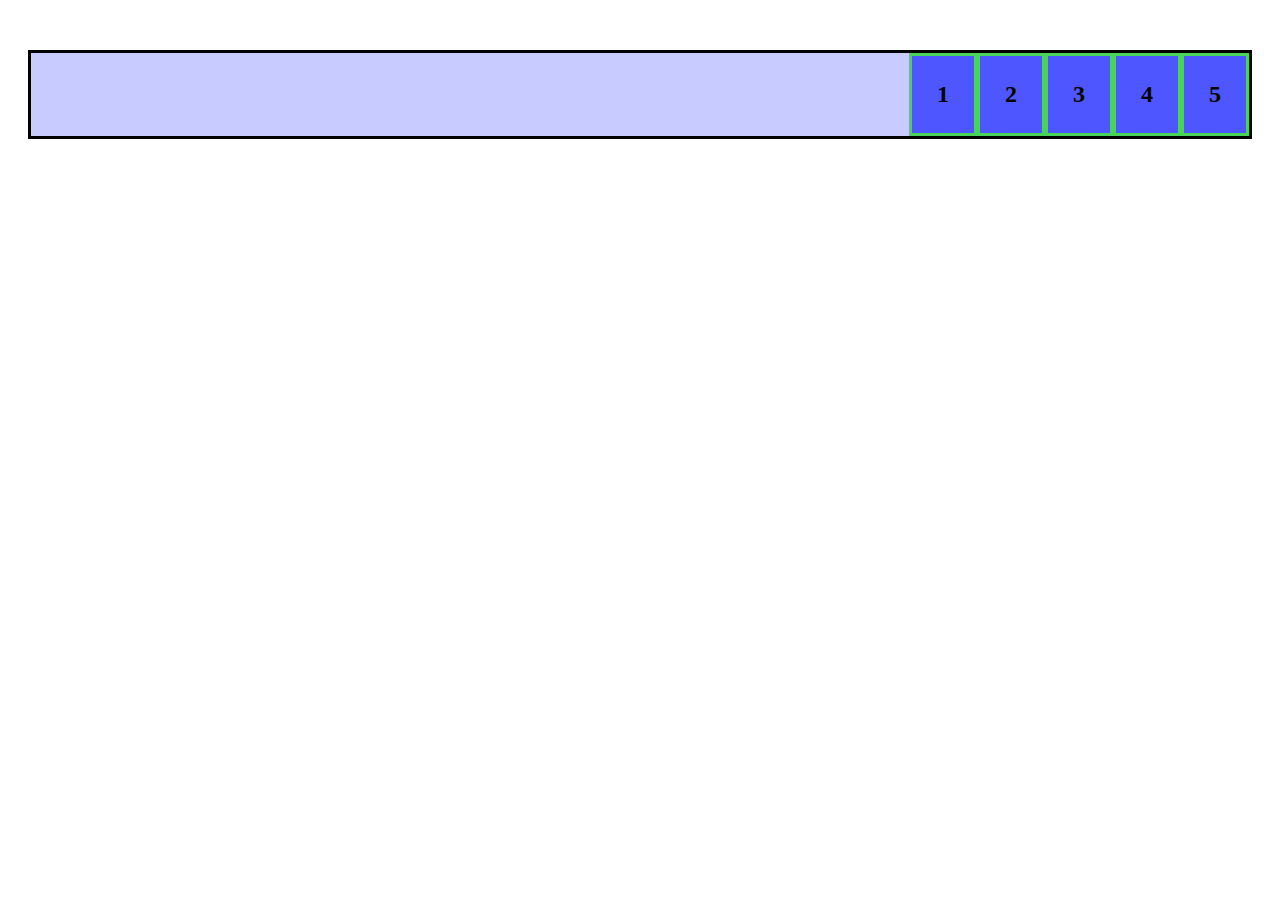
<file: html-css/flexbox/index.html>
<!DOCTYPE html>
<html lang="pt-br">
<head>
    <meta charset="UTF-8">
    <meta http-equiv="X-UA-Compatible" content="IE=edge">
    <meta name="viewport" content="width=device-width, initial-scale=1.0">
    <link rel="stylesheet" href="./style.css">
    <title>Flexbox</title>
</head>
<body>
    <div class="flex">
        <div class="item">1</div>
        <div class="item">2</div>
        <div class="item">3</div>
        <div class="item">4</div>
        <div class="item">5</div>
    </div>
</body>
</html>
</file>
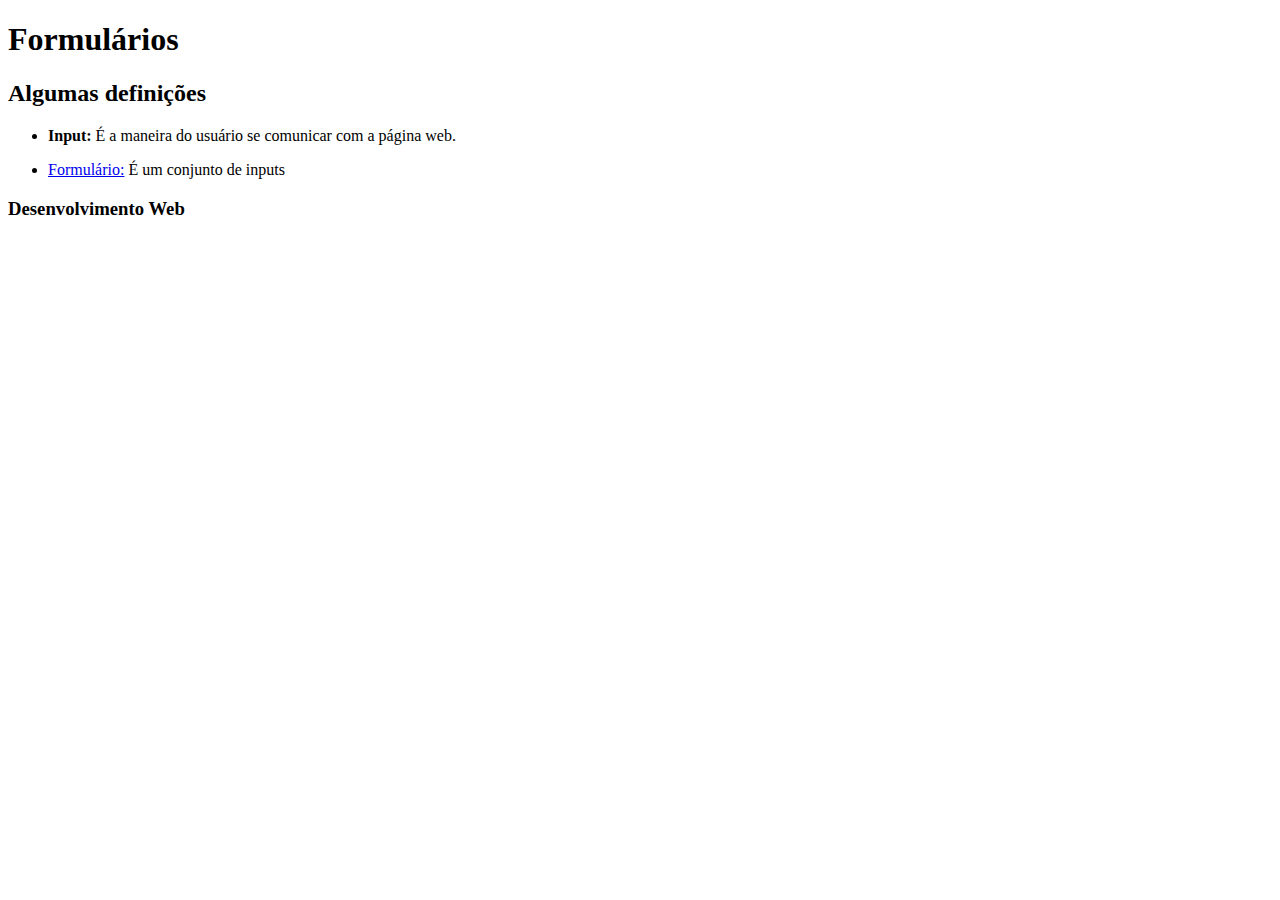
<file: html-css/formularios/index.html>
<!DOCTYPE html>
<html lang="pt-br">
<head>
    <meta charset="UTF-8">
    <meta http-equiv="X-UA-Compatible" content="IE=edge">
    <meta name="viewport" content="width=device-width, initial-scale=1.0">
    <title>Formulários</title>
</head>
<body>
    <header>
        <h1>Formulários</h1>
    </header>
    <main>
        <section>
            <h2>Algumas definições</h2>
            <ul>
                <li>
                    <p><strong>Input:</strong> É a maneira do usuário se comunicar com a página web.</p>
                </li>
                <li>
                    <p><a href="./login.html" target="_blank">Formulário:</a> É um conjunto de inputs</p>
                </li>
            </ul>
        </section>
    </main>
    <footer>
        <h3>Desenvolvimento Web</h3>
    </footer>
</body>
</html>
</file>
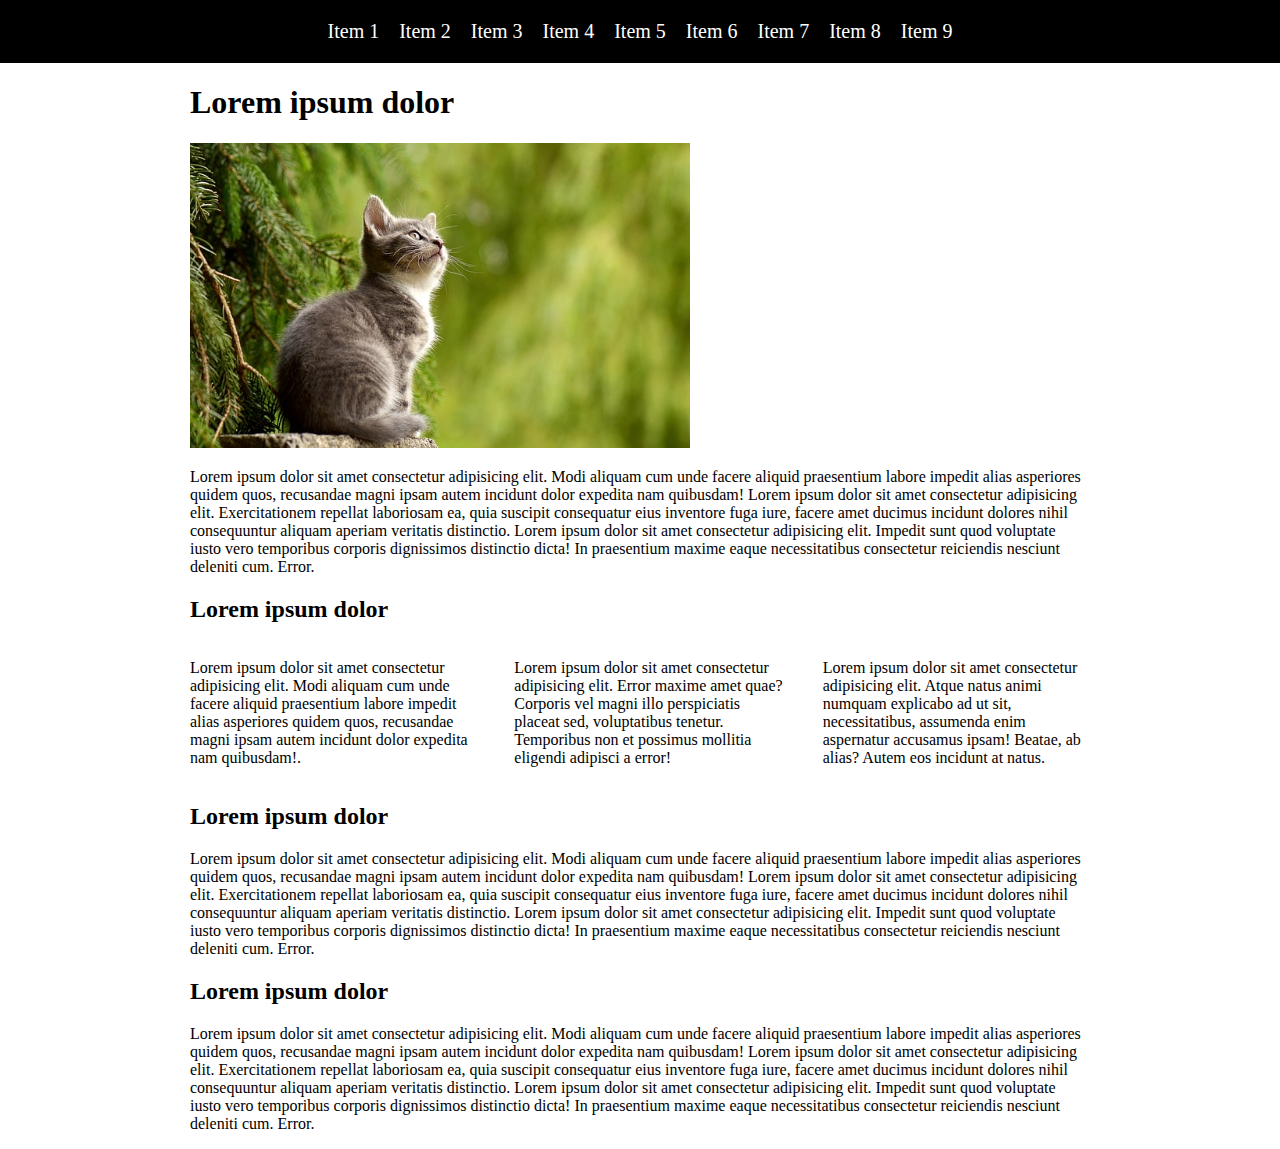
<file: html-css/responsividade/index.html>
<!DOCTYPE html>
<html lang="pt-br">
<head>
    <meta charset="UTF-8">
    <meta http-equiv="X-UA-Compatible" content="IE=edge">
    <meta name="viewport" content="width=device-width, initial-scale=1.0">
    <link rel="stylesheet" href="style.css">
    <title>Design Responsivo</title>
</head>
<body>
    <header>
        <div class="container">
            <ul class="nav-menu">
                <li>Item 1</li>
                <li>Item 2</li>
                <li>Item 3</li>
                <li>Item 4</li>
                <li>Item 5</li>
                <li>Item 6</li>
                <li>Item 7</li>
                <li>Item 8</li>
                <li>Item 9</li>
                <!--<li>Item 10</li>-->
            </ul>
        </div>
    </header>
    <div class="container">
        <h1>Lorem ipsum dolor</h1>
        <picture>

            <source media="(max-width: 576px)" srcset="./img/cat05.jpg" type="image/jpg">
            <source media="(max-width: 768px)" srcset="./img/cat04.jpg" type="image/jpg">
            <source media="(max-width: 992px)" srcset="./img/cat03.jpg" type="image/jpg">
            <source media="(max-width: 1200px)" srcset="./img/cat02.jpg" type="image/jpg">

            <img src="./img/cat01.jpg" alt="imagem de gato" width="500px" class="img">
        </picture>
        <p>Lorem ipsum dolor sit amet consectetur adipisicing elit. Modi aliquam cum unde facere aliquid praesentium labore impedit alias asperiores quidem quos, recusandae magni ipsam autem incidunt dolor expedita nam quibusdam! Lorem ipsum dolor sit amet consectetur adipisicing elit. Exercitationem repellat laboriosam ea, quia suscipit consequatur eius inventore fuga iure, facere amet ducimus incidunt dolores nihil consequuntur aliquam aperiam veritatis distinctio. Lorem ipsum dolor sit amet consectetur adipisicing elit. Impedit sunt quod voluptate iusto vero temporibus corporis dignissimos distinctio dicta! In praesentium maxime eaque necessitatibus consectetur reiciendis nesciunt deleniti cum. Error.</p>
        <h2>Lorem ipsum dolor</h2>
        <div class="texts">
            <p>Lorem ipsum dolor sit amet consectetur adipisicing elit. Modi aliquam cum unde facere aliquid praesentium labore impedit alias asperiores quidem quos, recusandae magni ipsam autem incidunt dolor expedita nam quibusdam!.</p>
            <p>Lorem ipsum dolor sit amet consectetur adipisicing elit. Error maxime amet quae? Corporis vel magni illo perspiciatis placeat sed, voluptatibus tenetur. Temporibus non et possimus mollitia eligendi adipisci a error!</p>
            <p>Lorem ipsum dolor sit amet consectetur adipisicing elit. Atque natus animi numquam explicabo ad ut sit, necessitatibus, assumenda enim aspernatur accusamus ipsam! Beatae, ab alias? Autem eos incidunt at natus.</p>
        </div>
        <h2>Lorem ipsum dolor</h2>
        <p>Lorem ipsum dolor sit amet consectetur adipisicing elit. Modi aliquam cum unde facere aliquid praesentium labore impedit alias asperiores quidem quos, recusandae magni ipsam autem incidunt dolor expedita nam quibusdam! Lorem ipsum dolor sit amet consectetur adipisicing elit. Exercitationem repellat laboriosam ea, quia suscipit consequatur eius inventore fuga iure, facere amet ducimus incidunt dolores nihil consequuntur aliquam aperiam veritatis distinctio. Lorem ipsum dolor sit amet consectetur adipisicing elit. Impedit sunt quod voluptate iusto vero temporibus corporis dignissimos distinctio dicta! In praesentium maxime eaque necessitatibus consectetur reiciendis nesciunt deleniti cum. Error.</p>
        <h2>Lorem ipsum dolor</h2>
        <p>Lorem ipsum dolor sit amet consectetur adipisicing elit. Modi aliquam cum unde facere aliquid praesentium labore impedit alias asperiores quidem quos, recusandae magni ipsam autem incidunt dolor expedita nam quibusdam! Lorem ipsum dolor sit amet consectetur adipisicing elit. Exercitationem repellat laboriosam ea, quia suscipit consequatur eius inventore fuga iure, facere amet ducimus incidunt dolores nihil consequuntur aliquam aperiam veritatis distinctio. Lorem ipsum dolor sit amet consectetur adipisicing elit. Impedit sunt quod voluptate iusto vero temporibus corporis dignissimos distinctio dicta! In praesentium maxime eaque necessitatibus consectetur reiciendis nesciunt deleniti cum. Error.</p>
    </div>
</body>
</html>
</file>
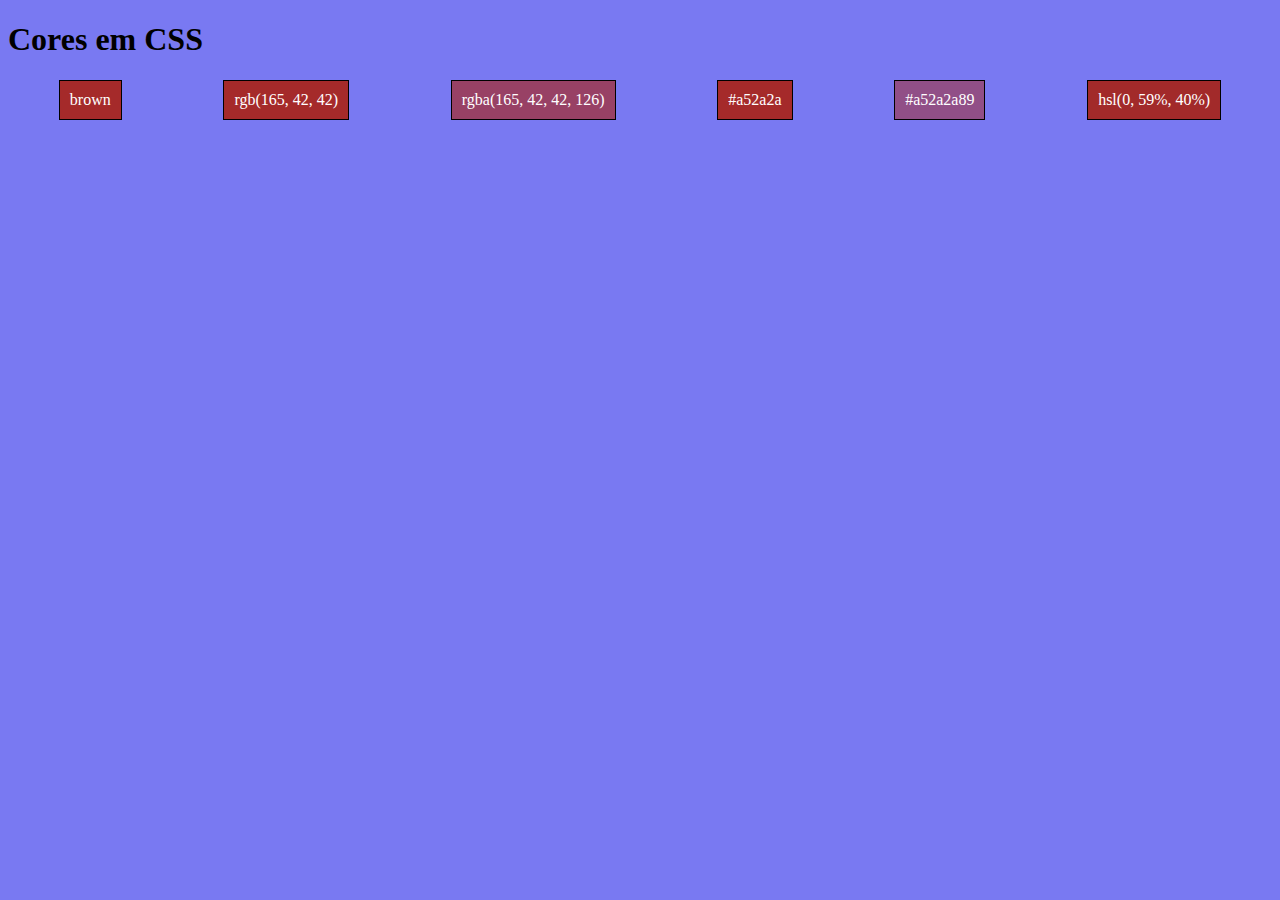
<file: html-css/seletores/index.html>
<!DOCTYPE html>
<html lang="pt-br">
<head>
    <meta charset="UTF-8">
    <meta http-equiv="X-UA-Compatible" content="IE=edge">
    <meta name="viewport" content="width=device-width, initial-scale=1.0">
    <link rel="stylesheet" href="style.css">
    <title>Propriedades</title>
</head>
<body>
    <h1>Cores em CSS</h1>
    <div class="cores">
        <div class="textual">
            brown
        </div>
        <div class="rgb">
            rgb(165, 42, 42)
        </div>
        <div class="rgba">
            rgba(165, 42, 42, 126)
        </div>
        <div class="hex">
            #a52a2a
        </div>

        <div class="hex-alpha">
            #a52a2a89
        </div>

        <div class="hsl">
            hsl(0, 59%, 40%)
        </div>
    </div>
</body>
</html>
</file>
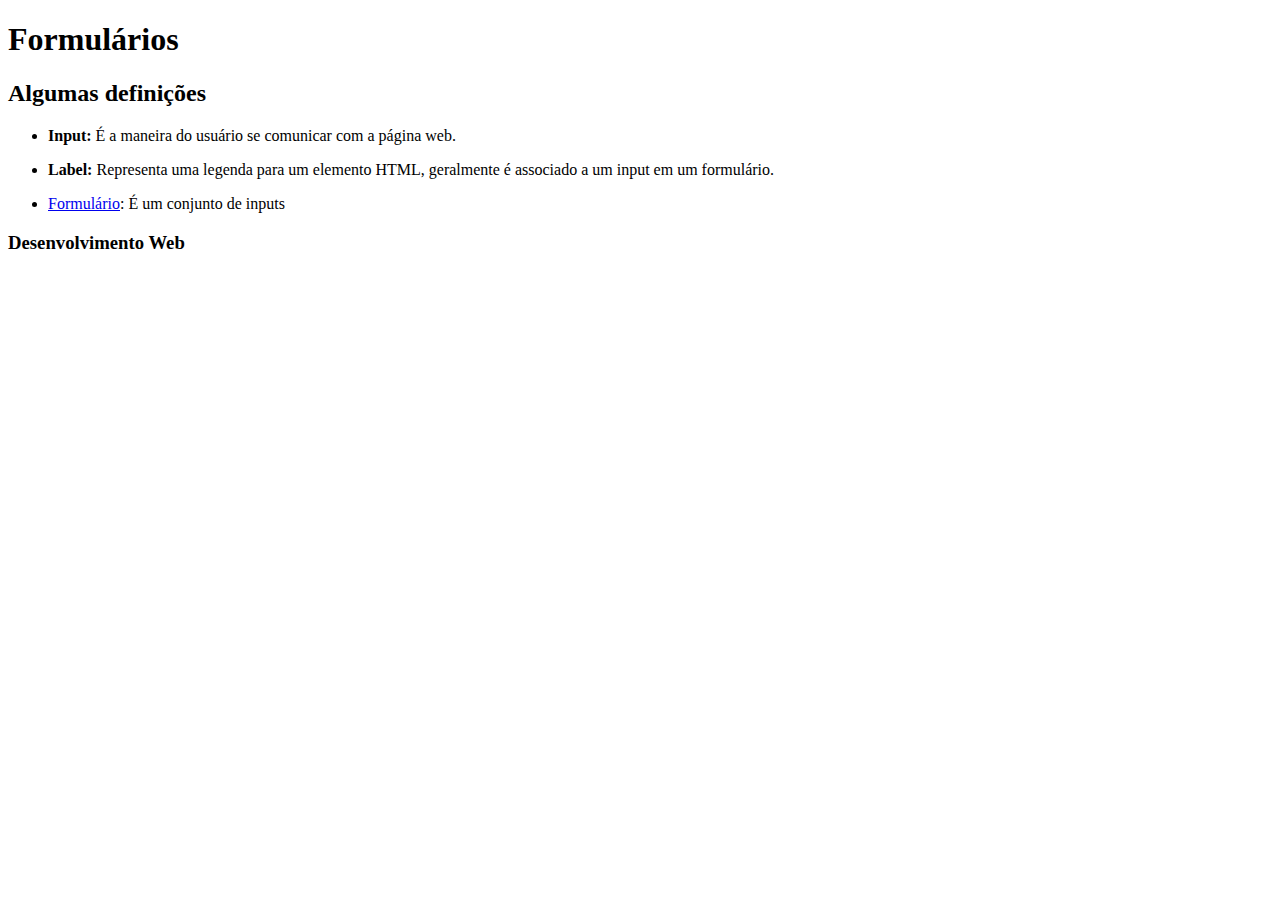
<file: html-css/formularios/exemplos/index.html>
<!DOCTYPE html>
<html lang="pt-br">
<head>
    <meta charset="UTF-8">
    <meta http-equiv="X-UA-Compatible" content="IE=edge">
    <meta name="viewport" content="width=device-width, initial-scale=1.0">
    <title>Formulários</title>
</head>
<body>
    <header>
        <h1>Formulários</h1>
    </header>
    <main>
        <section>
            <h2>Algumas definições</h2>
            <ul>
                <li>
                    <p><strong>Input:</strong> É a maneira do usuário se comunicar com a página web.</p>
                </li>
                <li>
                    <p><strong>Label:</strong> Representa uma legenda para um elemento HTML, geralmente é associado a um input em um formulário.</p>
                </li>
                <li>
                    <p><a href="./login.html" target="_blank">Formulário</a>: É um conjunto de inputs</p>
                </li>
            </ul>
        </section>
    </main>
    <footer>
        <h3>Desenvolvimento Web</h3>
    </footer>
</body>
</html>
</file>
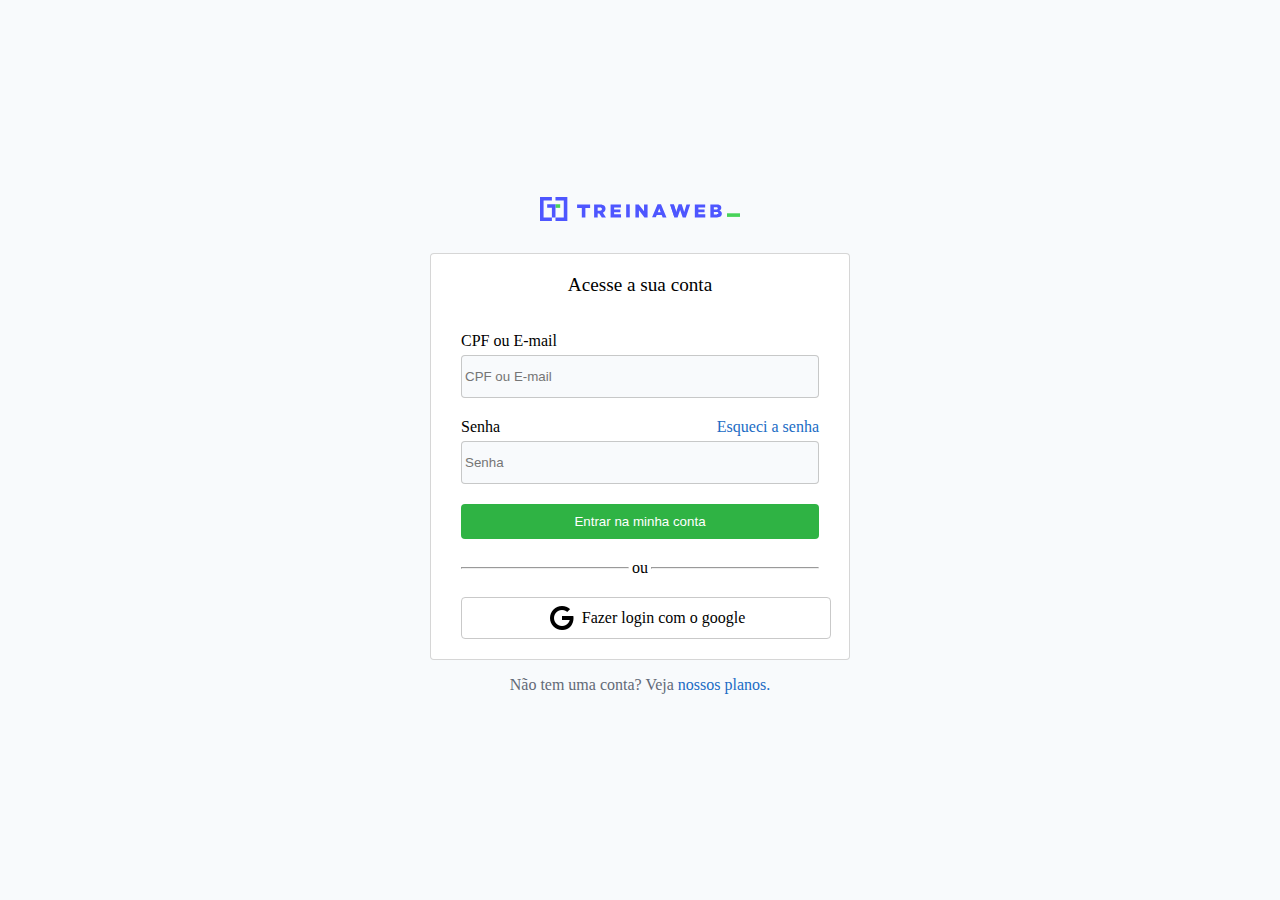
<file: html-css/formularios/projeto/index.html>
<!DOCTYPE html>
<html lang="pt-br">
<head>
    <meta charset="UTF-8">
    <meta http-equiv="X-UA-Compatible" content="IE=edge">
    <meta name="viewport" content="width=device-width, initial-scale=1.0">
    <link rel="stylesheet" href="./style.css">
    <title>Formulário de Login</title>
</head>
<body>

    <div class="form-container">
        <div class="form-content">
            <img src="./img/treinaweb-logo.svg" alt="logo da Treinaweb" width="200px" class="logo-tw">
            <form class="form-login">
                <h2>Acesse a sua conta</h2>
                <div class="form-field">
                    <label for="login">CPF ou E-mail</label>
                    <input type="text" id="login" placeholder="CPF ou E-mail" required>
                </div>
                <div class="form-field">
                    <div class="password-field">
                        <label for="password">Senha</label>
                        <a href="#">Esqueci a senha</a>
                    </div>
                    <input type="password" id="password" placeholder="Senha" required>
                </div>
                <button type="submit">Entrar na minha conta</button>
                <div class="divisor">
                    <hr>
                    <span>ou</span>
                    <hr>
                </div>
                <a href="#" class="google-login"> <img src="./img/google-icon.png" alt="icone do google"> Fazer login com o google</a>
            </form>
            <p>Não tem uma conta? Veja <a href="#">nossos planos.</a></p>
        </div>
    </div>
</body>
</html>
</file>
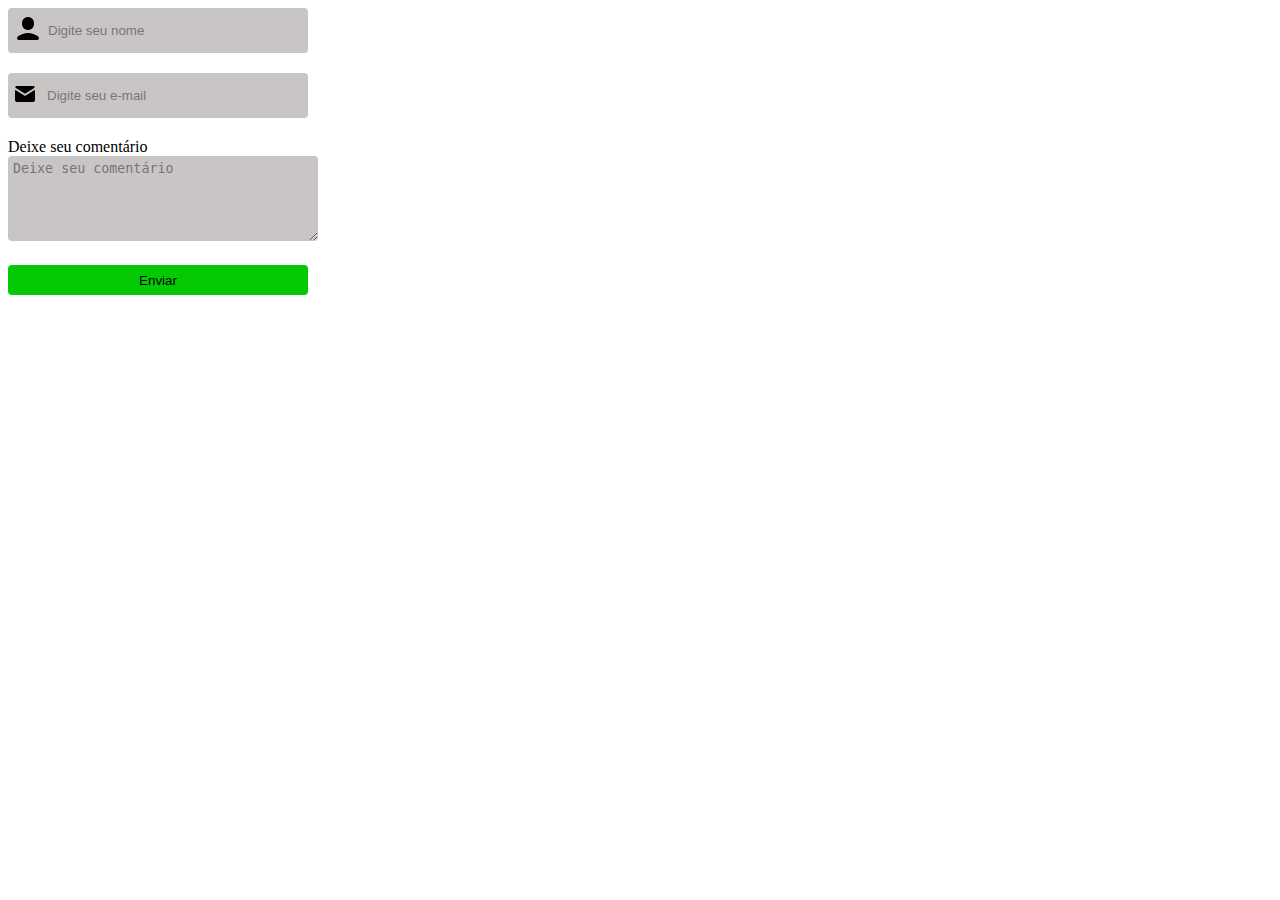
<file: html-css/formularios/form.html>
<!DOCTYPE html>
<html lang="pt-br">
<head>
    <meta charset="UTF-8">
    <meta http-equiv="X-UA-Compatible" content="IE=edge">
    <meta name="viewport" content="width=device-width, initial-scale=1.0">
    <link rel="stylesheet" href="form-style.css">
    <title>Aplicando estilo ao formulário</title>
</head>
<body>
    <form class="form-user">
        <div class="name-mail">
            <label for="nome"><img src="./img/user.png" alt="icone de usuário"> </label>
            <input type="text" id="nome" placeholder="Digite seu nome">
        </div>

        <div class="name-mail">
            <label for="email"><img src="./img/mail.png" alt="icone de e-mai"></label>
            <input type="email" id="email" placeholder="Digite seu e-mail">
        </div>

        <div>
            <label for="comentario">Deixe seu comentário</label>
            <textarea name="comentario" id="comentario" cols="30" rows="5" placeholder="Deixe seu comentário"></textarea>
        </div>
        <button type="submit">Enviar</button>

    </form>
</body>
</html>
</file>
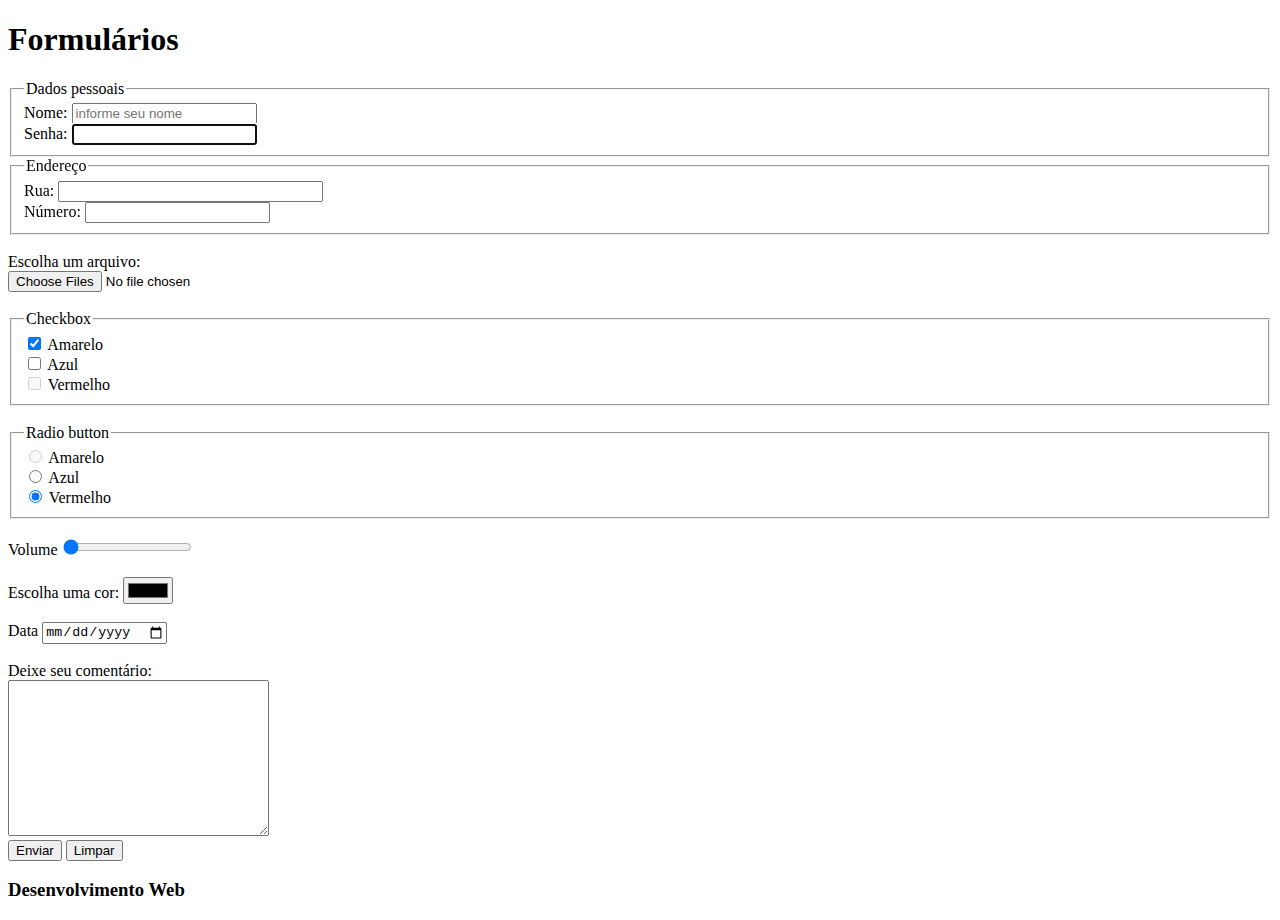
<file: html-css/formularios/login.html>
<!DOCTYPE html>
<html lang="pt-br">
<head>
    <meta charset="UTF-8">
    <meta http-equiv="X-UA-Compatible" content="IE=edge">
    <meta name="viewport" content="width=device-width, initial-scale=1.0">
    <title>Login</title>
</head>
<body>
    <header>
        <h1>Formulários</h1>
    </header>
    <main>
        <article>
            <form>
                <!--Label é uma descrição de um input-->
                <!--O atributo for faz uma ligação semântica entre o label e o input-->
                <fieldset>
                    <legend>Dados pessoais</legend>
                    <label for="user-name">Nome: </label>
                    <input type="text" id="user-name" name="name" placeholder="informe seu nome" required><br>
                    <label for="password">Senha: </label>
                    <input type="password" id="password" autofocus>
                </fieldset>
                <fieldset>
                    <legend>Endereço</legend>
                    <label for="street">Rua: </label>
                    <input type="text" id="rua" minlength="2" maxlength="5" size="30"><br>
                    <label for="number">Número: </label>
                    <input type="number" id="number">
                </fieldset>
                <br>

                <label for="file">Escolha um arquivo: </label><br>
                <input type="file" name="" id="file" multiple><br>
                </form><br>

                <fieldset>
                    <legend>Checkbox</legend>
                    <input type="checkbox" id="yellow" checked>
                    <label for="yellow">Amarelo</label>
                    <br>
                    <input type="checkbox" id="blue">
                    <label for="blue">Azul</label>
                    <br>
                    <input type="checkbox" id="red" disabled>
                    <label for="red">Vermelho</label>
                </fieldset>
                <br>

                <fieldset>
                    <legend>Radio button</legend>
                    <!--Precisa ter o mesmo valor no atributo name-->
                    <input type="radio" id="ryellow" name="colors" disabled>
                    <label for="ryellow">Amarelo</label>
                    <br>
                    <input type="radio" id="rblue" name="colors">
                    <label for="rblue">Azul</label>
                    <br>
                    <input type="radio" id="rred" name="colors" checked>
                    <label for="rred">Vermelho</label>
                </fieldset>
                <br>

                <label for="volume">Volume</label>
                <input type="range" name="" id="volume" min="0" max="50" step="10" value="0">
                <br><br>

                <label for="color">Escolha uma cor: </label>
                <input type="color" id="color">
                <br><br>

                <label for="date">Data</label>
                <input type="date" id="date">
                <br><br>

                <label for="review">Deixe seu comentário: </label><br>
                <textarea name="" id="review" cols="30" rows="10"></textarea><br>
                <input type="submit" value="Enviar">
                <button type="reset">Limpar</button>
            </form>
        </article>
    </main>
    <footer>
        <h3>Desenvolvimento Web</h3>
    </footer>
</body>
</html>
</file>
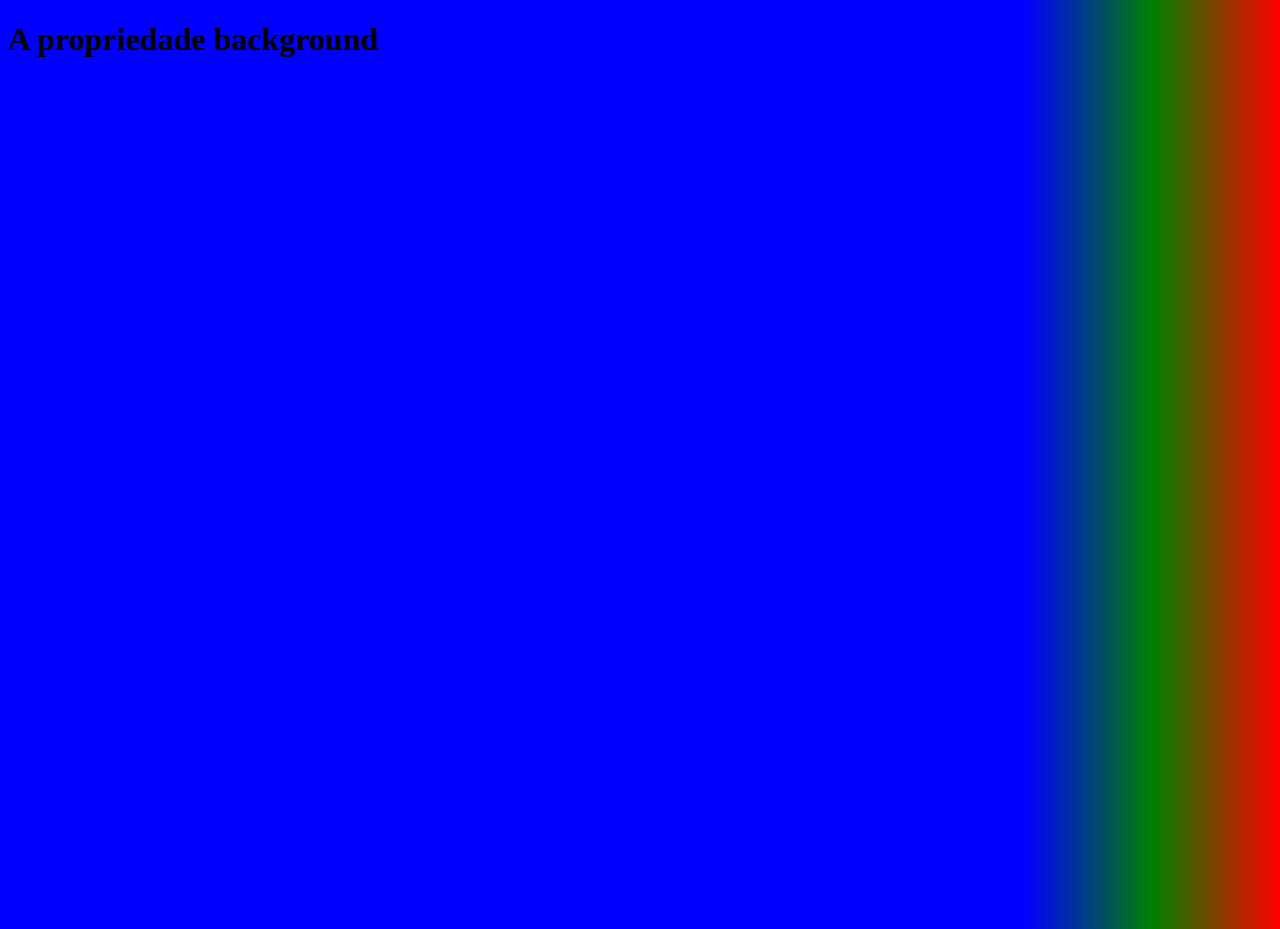
<file: html-css/seletores/background.html>
<!DOCTYPE html>
<html lang="pt-br">
<head>
    <meta charset="UTF-8">
    <meta http-equiv="X-UA-Compatible" content="IE=edge">
    <meta name="viewport" content="width=device-width, initial-scale=1.0">
    <link rel="stylesheet" href="background.css">
    <title>Background</title>
</head>
<body>
    <h1>A propriedade background</h1>
</body>
</html>
</file>
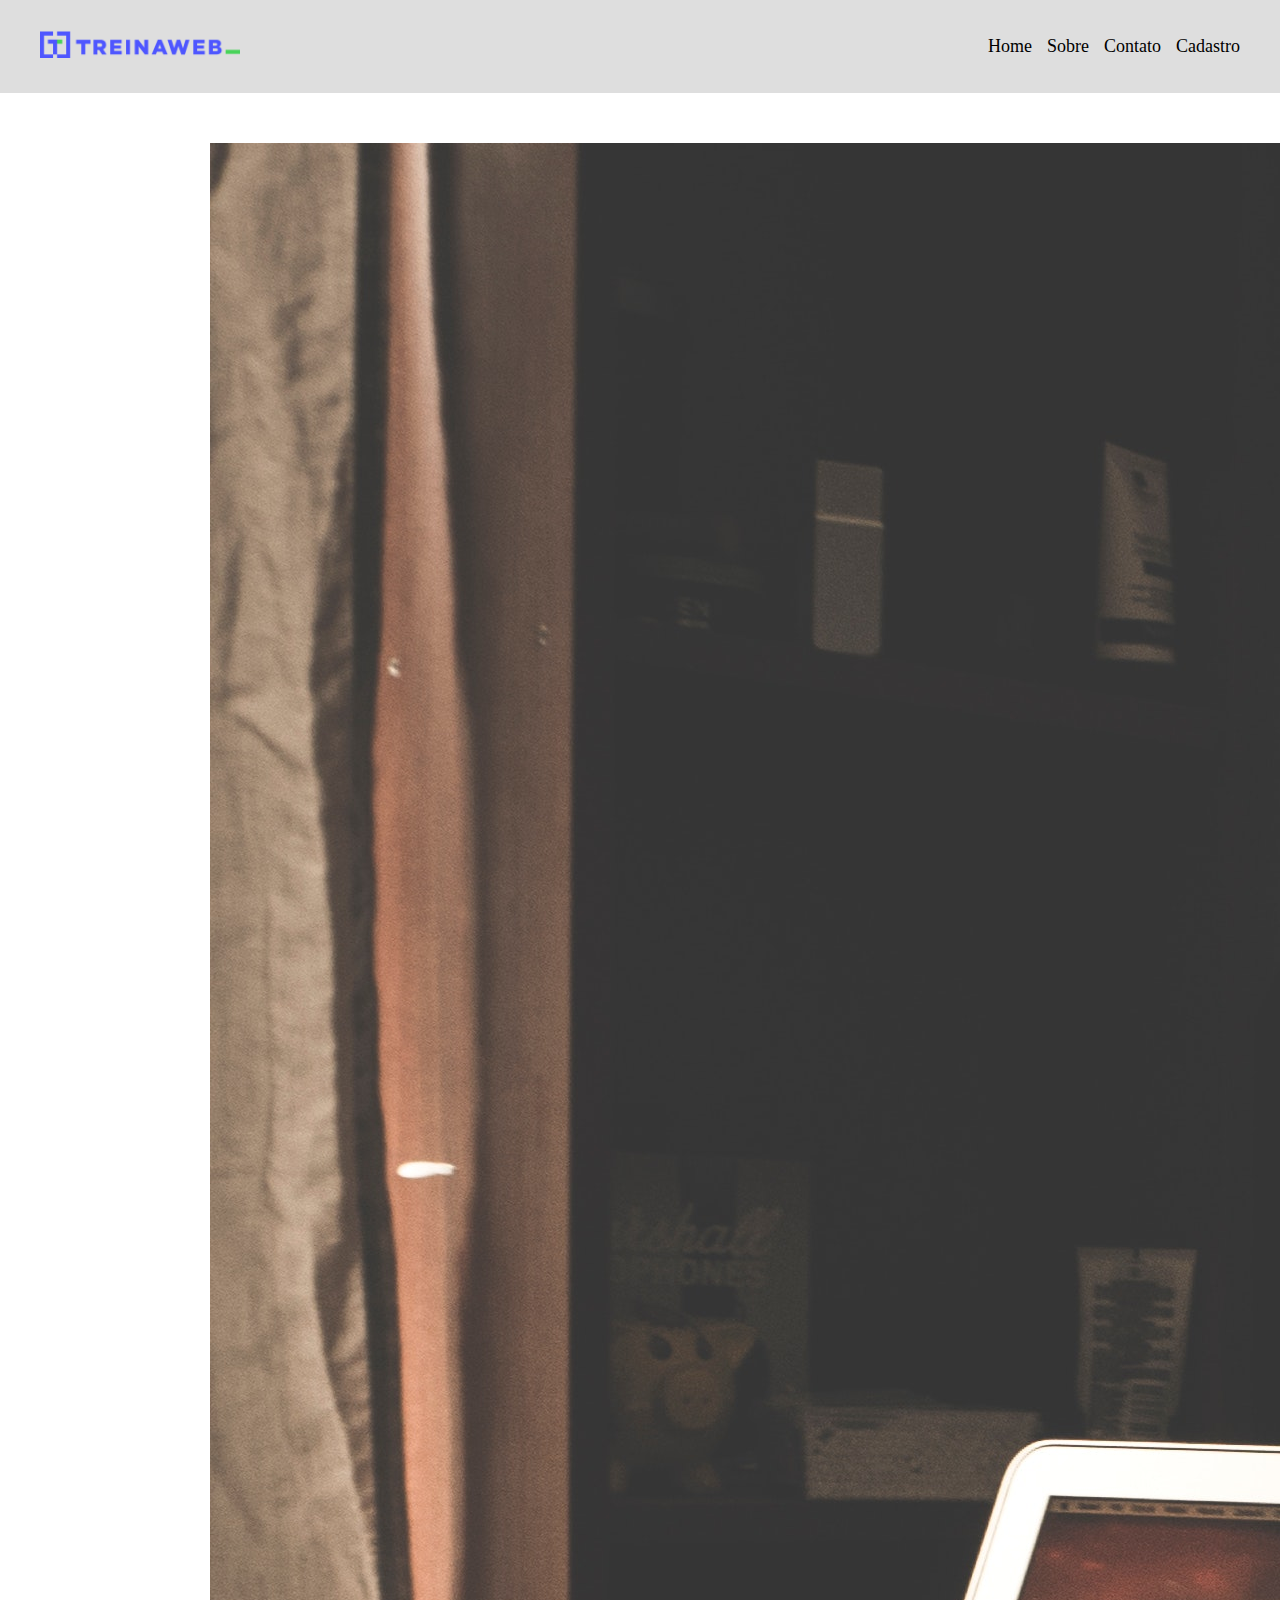
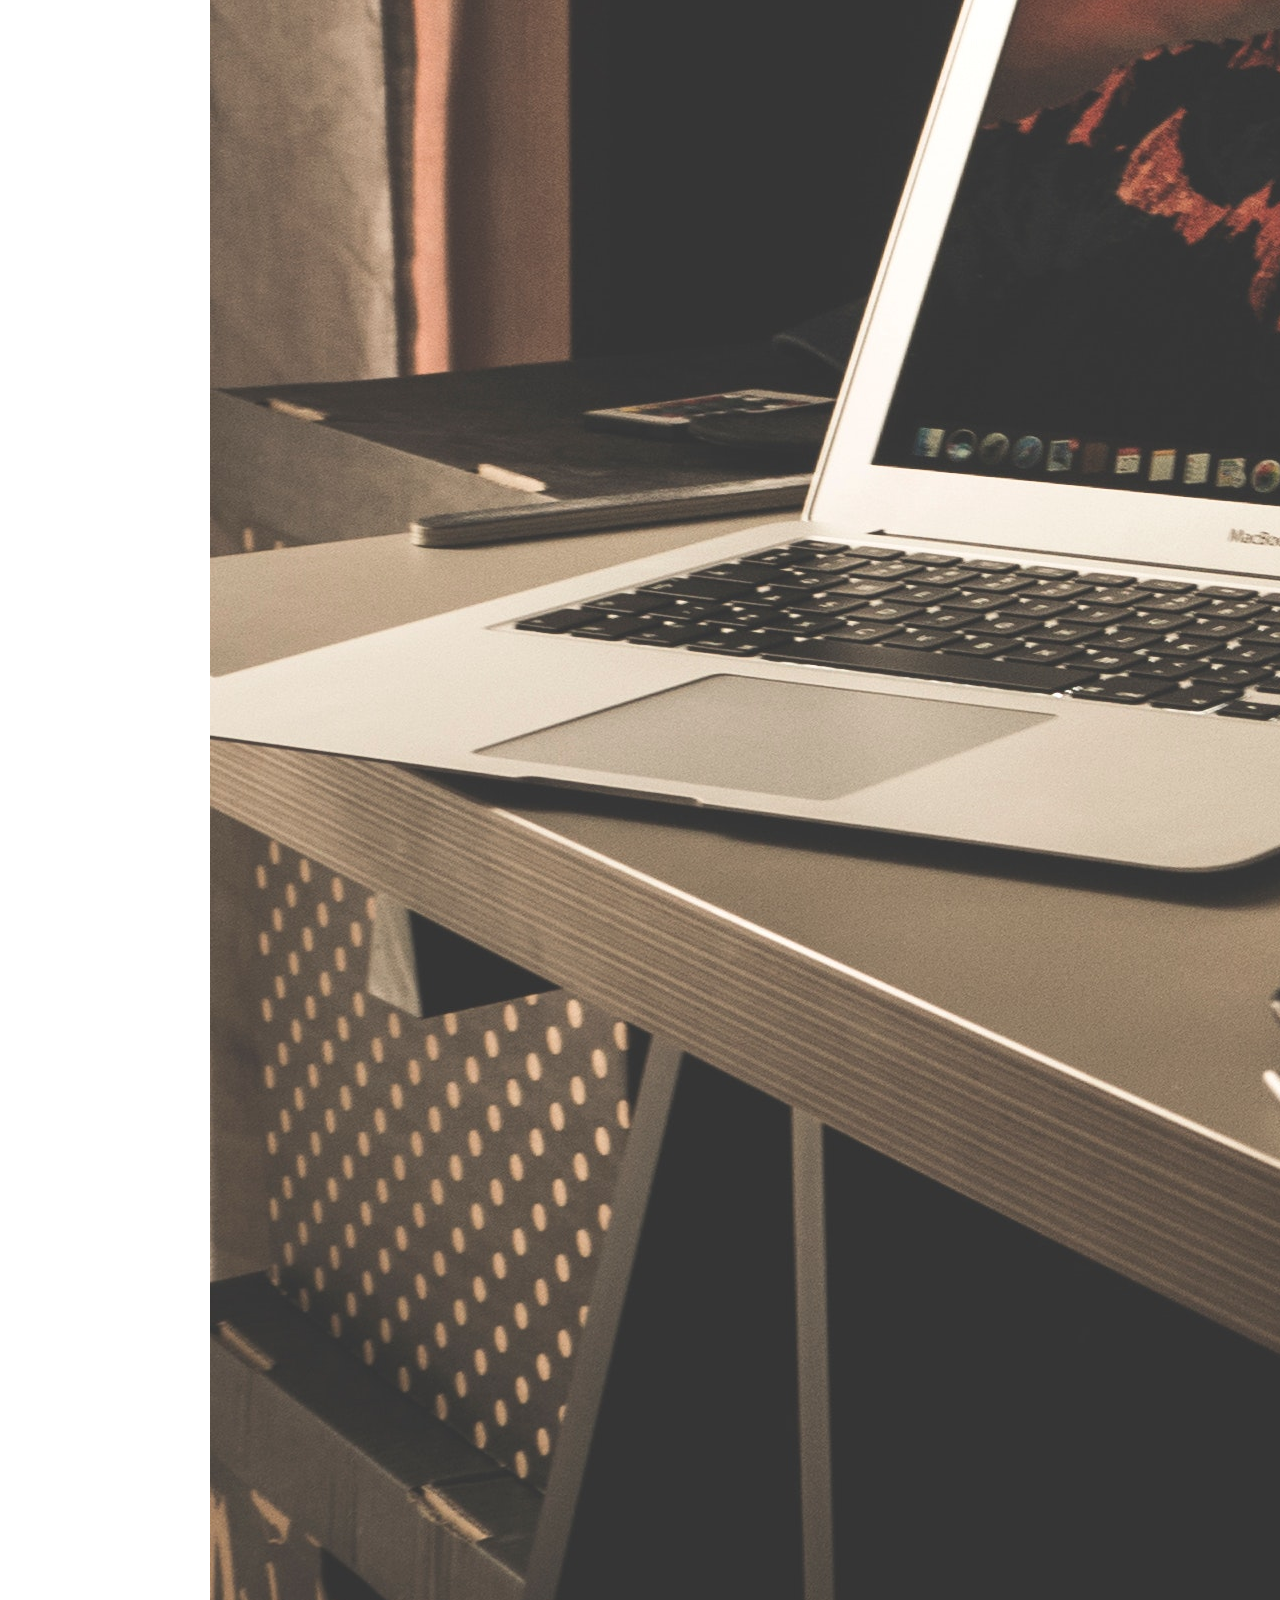
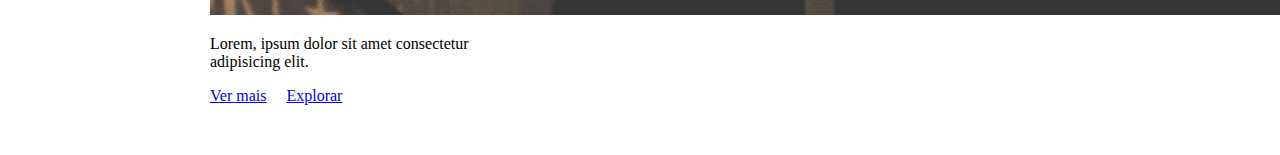
<file: html-css/flexbox/projetos/exercicio01.html>
<!DOCTYPE html>
<html lang="pt-br">
<head>
    <meta charset="UTF-8">
    <meta http-equiv="X-UA-Compatible" content="IE=edge">
    <meta name="viewport" content="width=device-width, initial-scale=1.0">
    <link rel="stylesheet" href="./exercicio01.css">
    <title>Exercício 01</title>
</head>
<body>
    <header>
        <div class="navbar">
            <div>
                <img src="./img/logo-treinaweb.webp" width="200px" alt="logo da TreinaWeb">
            </div>

            <div>
                <ul class="nav-menu">
                    <li><a href="#">Home</a></li>
                    <li><a href="#">Sobre</a></li>
                    <li><a href="#">Contato</a></li>
                    <li><a href="#">Cadastro</a></li>
                </ul>
            </div>
        </div>
    </header>

    <section>
        <div class="cards">
            <div class="card-item">
                <div>
                    <img src="./img/ft-exemplo.jpg" with="100%" alt="foto">
                </div>
                <div>
                    <p>Lorem, ipsum dolor sit amet consectetur adipisicing elit.</p>
                </div>
                <div class="card-link">
                    <a href="#">Ver mais</a>
                    <a href="#">Explorar</a>
                </div>
            </div>
        </div>
    </section>

</body>
</html>
</file>
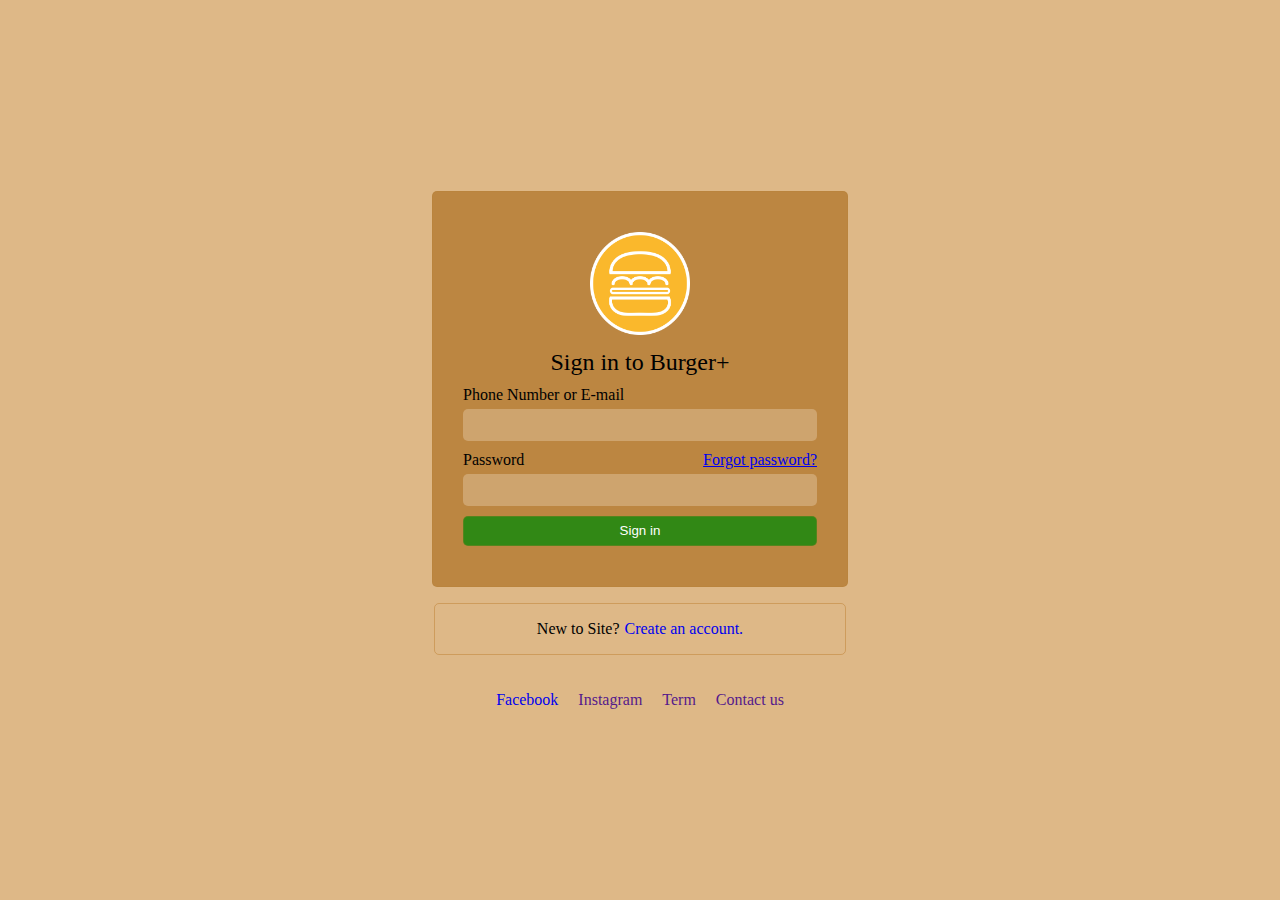
<file: html-css/formularios/projeto/myLogin.html>
<!DOCTYPE html>
<html lang="pt-br">
<head>
    <meta charset="UTF-8">
    <meta http-equiv="X-UA-Compatible" content="IE=edge">
    <meta name="viewport" content="width=device-width, initial-scale=1.0">
    <link rel="stylesheet" href="./myLogin.css">
    <title>Login</title>
</head>
<body>
    
    <div class="login-container">

        <div class="form-content">

            <div class="form-img"><img src="./img/burger-1396639_960_720.png" alt="logo burger" width="100px"></div>

            <h2>Sign in to Burger+</h2>

            <form class="form-login">
                <div class="form-input">
                    <label for="login">Phone Number or E-mail</label>
                    <input type="text" id="login">
                </div>
                <div class="form-input">
                    <div class="password-form">
                        <label for="password">Password</label>
                        <a href="#">Forgot password?</a>
                    </div>
                    <input type="password" id="password">
                </div>
                <button type="submit">Sign in</button>
            </form>

        </div>

        <p>New to Site? <a href="#">Create an account.</a></p>

        <div class="contact">
            <a href="#">Facebook</a>
            <a href="">Instagram</a>
            <a href="">Term</a>
            <a href="">Contact us</a>
        </div>

    </div>

</body>
</html>
</file>
<file: html-css/flexbox/style.css>
.flex {
    display: flex;
    justify-content: end;
    border: 3px solid black;
    background-color: #4e57ff4f;
    margin: 50px 20px;
}

.item {
    padding: 25px;
    background-color: #4e56ff;
    border: 3px solid #48d359;
    margin: 0;
    font-size: 24px;
    font-weight: 900;
}
</file>
<file: html-css/responsividade/style.css>
body, html {
    margin: 0;
    padding: 0;
}

.container {
    max-width: 1200px; /*define o comprimento maximo do container*/
    margin: 0 auto;
}

/*header*/

header {
    background-color: black;
    color: white;
}

.nav-menu {
    list-style: none;
    padding: 20px 0;
    margin: 0;
    display: flex;
    justify-content: center;
    gap: 20px;
}

.nav-menu li {
    font-size: 20px;
}


/*main*/


.texts {
    display: flex;
    justify-content: center;
    align-items: center;
    gap: 40px;
}

/*grid*/

.cards {
    margin: 50px 0;
    display: grid;
    grid-template-columns: repeat(3, 1fr);
    column-gap: 40px;
}


/*breakpoints*/

@media(max-width: 1300px) {
    .container {
        max-width: 900px;
    }
}

@media(max-width: 992px) {
    .container {
        max-width: 700px;
    }
}

@media(max-width: 768px) {
    .container {
        padding: 0 10px;
    }

    .img {
        width: 100%;
    }

    .nav-menu {
        flex-wrap: wrap;
        row-gap: 8px;
    }

    .texts {
        flex-wrap: wrap;
        row-gap: 15px;
    }

    .cards {
        grid-template-columns: 1fr 1fr;
    }
}

@media(max-width: 576px) {
    .container {
        padding: 0 5px;
    }

    .nav-menu {
        flex-direction: column;
        align-items: center;
        row-gap: 15px;
    }

    .texts {
        flex-direction: column;
        align-items: center;
    }

    .cards {
        grid-template-columns: minmax(200px, 300px);
        justify-content: center;
    }

}
</file>
<file: html-css/seletores/style.css>
body {
    background-color: rgb(121, 121, 242);
}

.cores {
    display: flex;
    justify-content: space-around;
}

.cores div {
    border: 1px solid black;
    padding: 10px;
    color: white;

}

.textual {
    background-color: brown; /*definindo a cor de fundo de forma textual*/
}

.rgb {
    background-color: rgb(165, 42, 42); /*definindo a cor de fundo usando rgb*/
}

.rgba {
    background-color: rgb(165, 42, 42, .7); /*usando o alpha para definir a transparencia*/
}

.hex {
    background-color: #a52a2a; /*definindo a cor de fundo usando hexadecimal*/
}

.hex-alpha {
    background-color: #a52a2a89; /*usando o alpha para definir a trasparencia*/  
}

.hsl {
    background-color: hsl(0, 59%, 40%); /*definindo cores com hsl*/
}
</file>
<file: html-css/formularios/projeto/style.css>
body {
    margin: 0;
    padding: 0;
    background-color: #f8fafc;
}

.form-container {
    width: 100vw;
    height: 100vh;
    display: flex;
    justify-content: center;
    align-items: center;
}

.form-content {
    display: flex;
    align-items: center;
    flex-direction: column;
}

.logo-tw {
    margin-bottom: 25px;
}

.form-login {
    display: flex;
    flex-direction: column;
    gap: 20px;
    background-color: white;
    border-radius: 4px;
    border: solid 1px #b6b6b690;
    padding: 20px 30px;
}

.form-login h2 {
    margin-top: 0;
    font-size: 1.2rem;
    text-align: center;
    font-weight: 500;
}

.form-field {
    display: flex;
    flex-direction: column;
    gap: 5px;
}

.form-field input {
    height: 35px;
    width: 350px;
    background-color: #f8fafc;
    border: solid 1px #b6b6b6be;
    border-radius: 4px;
    padding: 3px;
}

.form-field input:focus {
    outline: none;
}

.password-field {
    display: flex;
    justify-content: space-between;
}

.password-field a {
    color: #206bc4;
    text-decoration: none;
}

.form-content button {
    width: 100%;
    height: 35px;
    background-color: #2fb344;
    color: white;
    border: none;
    border-radius: 4px;
}

.form-content button:hover {
    background-color: #2aa13d;
    transition: .6s;
}

.divisor {
    display: flex;
    align-items: center;
    gap: 3px;
}

hr {
    width: 100%;
}

.google-login {
    display: flex;
    align-items: center;
    justify-content: center;
    width: 100%;
    border: solid 1px #b6b6b6be;
    border-radius: 4px;
    color: black;
    gap: 5px;
    text-decoration: none;
    padding: 5px;
}

.google-login:hover {
    border-color: black;
    transition: .6s;
}

.form-content p {
    color: #626976;
    text-align: center;
}

.form-content p a {
    color: #206bc4;
    text-decoration: none;
}
</file>
<file: html-css/formularios/form-style.css>
.form-user {
    max-width: 300px;
    display: flex;
    flex-direction: column;
    gap: 20px;
}

.form-user input, .form-user textarea {
    width: 100%;
    border: none;
    background-color: rgb(201, 197, 197);
    border-radius: 4px;
    padding: 5px;
}

.form-user input {
    height: 25px;
}

.form-user input:focus, .form-user textarea:focus {
    outline: none;
}

.form-user button {
    height: 30px;
    border-radius: 4px;
    background-color: rgb(4, 201, 4);
    border: none;
}

.form-user button:hover {
    background-color: rgb(1, 102, 1);
    color: white;
    transition: .6s;
}

.name-mail {
    display: flex;
    align-items: center;
    background-color: rgb(201, 197, 197);
    padding: 5px;
    border-radius: 4px;
}

/*.name-mail img {
    width: 30px;
    height: 30px;
}*/

.form-user input[type=email] {
    margin-left: 5px;
}
</file>
<file: html-css/seletores/background.css>
body {
    width: 100vw;
    height: 100vh;
    /*background-color: brown;
    /*background-image: url('./img/cachorro.jpg'); /*definindo imagem de fundo*/
    /*background-repeat: no-repeat; /*controla a repetição da imagem*/
    /*background-attachment: fixed; /*a imagem não se desloca ao mover o scroll*/
    /*background-position: center top; /*muda a posição da imagem de fundo (x, y)*/
    /*background-size: 200px; /*define um tamanho para a imagem de fundo*/


    /*shorthand*/
    /*background: brown url('./img/cachorro.jpg') no-repeat fixed center top / 200px;*/

    background-image: linear-gradient(to right, blue 80%, green, red);
}
</file>
<file: html-css/flexbox/projetos/exercicio01.css>
body {
    margin: 0;
}

.navbar {
    display: flex;
    justify-content: space-between;
    align-items: center;
    padding: 20px 40px;
    background-color: #dedede;
}
/*Nav bar*/
.nav-menu {
    list-style: none;
    display: flex;
    gap: 15px;
}

.nav-menu a {
    font-size: 18px;
    text-decoration: none;
    color: black;
}

.nav-menu a:hover {
    color: #4747b1;
    border-bottom: 2px solid #4747b1;
    transition: .2s;
}

/*Cards*/

.cards {
    width: 50%;
    display: flex;
    flex-wrap: wrap;
    justify-content: center;
    margin: 50px;
}

.card-item {
   width: 50%;
   display: flex;
   flex-direction: column;

}

.card-link {
    display: flex;
    gap: 20px;
}



/*Breakpoint*/
@media(max-width: 700px) {
    .navbar {
        flex-direction: column;
        justify-content: center;
        gap: 20px;
        padding: 20px 0;
    }

    .nav-menu {
        padding: 0;
    }
}
</file>
<file: html-css/formularios/projeto/myLogin.css>
body {
    margin: 0;
    padding: 0;
    background-color: burlywood;
}

.login-container {
    width: 100vw;
    height: 100vh;
    display: flex;
    flex-direction: column;
    align-items: center;
    justify-content: center;
}

.form-content {
    background-color: rgba(181, 124, 50, 0.832);
    padding: 40px 30px;
    display: flex;
    flex-direction: column;
    align-items: center;
    border: 1px solid rgba(181, 124, 50, 0.271);
    border-radius: 5px;
}

.form-content h2 {
    margin: 10px;
    font-size: 1.5em;
    font-weight: 500;

}

.form-img {
    margin-top: 0;
}

.form-login {
    display: flex;
    flex-direction: column;
    gap: 10px;
}

.form-input{
    display: flex;
    flex-direction: column;
    gap: 5px;
}

.form-input input {
    width: 350px;
    height: 30px;
    background-color: rgba(240, 220, 194, 0.348);
    border: none;
    border-radius: 5px;
}

.password-form {
    display: flex;
    justify-content: space-between;
}

.form-content button {
    width: 100%;
    height: 30px;
    border-radius: 5px;
    border: 1px solid rgba(181, 124, 50, 0.271);
    background-color: rgba(6, 136, 8, 0.77);
    color: white;
    padding: 5px;
}

.form-content button:hover {
    background-color: rgba(3, 69, 4, 0.979);
    transition: .6s;
}

.login-container > p {
    height: 30px;
    width: 390px;
    display: flex;
    align-items: center;
    justify-content: center;
    gap: 5px;
    padding: 10px;
    border: 1px solid rgba(189, 129, 52, 0.504);
    border-radius: 5px;
}

.login-container > p a {
    text-decoration: none;
}

.contact {
    margin-top: 20px;
    display: flex;
    justify-content: center;
    align-items: center;
    gap: 20px;
}

.contact a {
    text-decoration: none;
}
</file>
